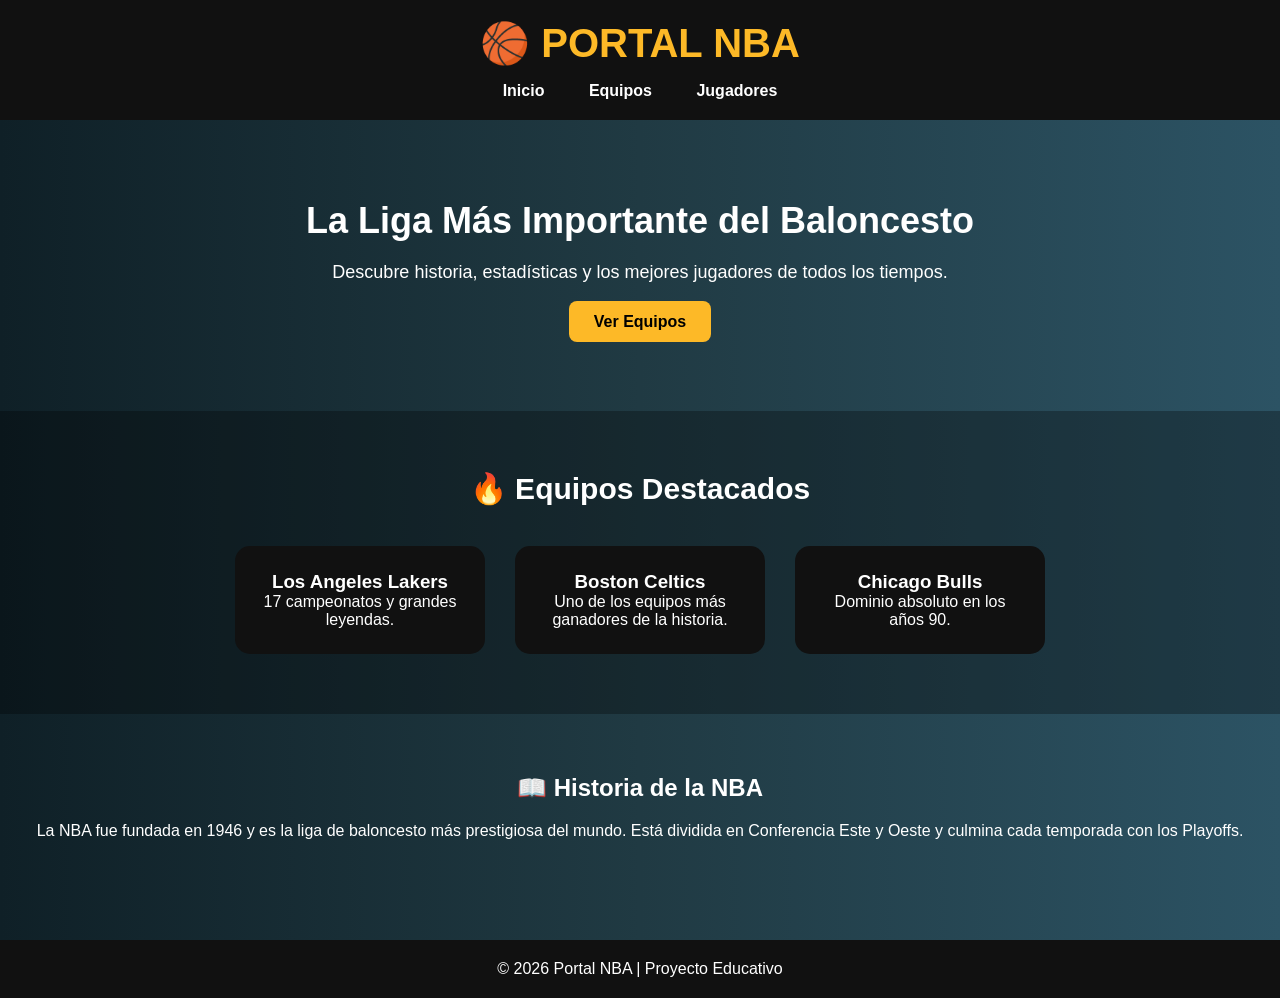
<file: Pagina baloncesto/index.html>
<!DOCTYPE html>
<html lang="es">
<head>
<meta charset="UTF-8">
<title>Portal NBA</title>
<link rel="stylesheet" href="styles.css">
</head>

<body>

<header>
    <h1>🏀 PORTAL NBA</h1>
    <nav>
        <a href="index.html">Inicio</a>
        <a href="equipos.html">Equipos</a>
        <a href="jugadores.html">Jugadores</a>
    </nav>
</header>

<section class="hero">
    <h2>La Liga Más Importante del Baloncesto</h2>
    <p>Descubre historia, estadísticas y los mejores jugadores de todos los tiempos.</p>
    <a href="equipos.html" class="boton">Ver Equipos</a>
</section>

<section class="destacados">
    <h2>🔥 Equipos Destacados</h2>

    <div class="cards">

        <div class="card">
            <h3>Los Angeles Lakers</h3>
            <p>17 campeonatos y grandes leyendas.</p>
        </div>

        <div class="card">
            <h3>Boston Celtics</h3>
            <p>Uno de los equipos más ganadores de la historia.</p>
        </div>

        <div class="card">
            <h3>Chicago Bulls</h3>
            <p>Dominio absoluto en los años 90.</p>
        </div>

    </div>
</section>

<section class="info">
    <h2>📖 Historia de la NBA</h2>
    <p>
        La NBA fue fundada en 1946 y es la liga de baloncesto más prestigiosa del mundo.
        Está dividida en Conferencia Este y Oeste y culmina cada temporada con los Playoffs.
    </p>
</section>

<footer>
    <p>© 2026 Portal NBA | Proyecto Educativo</p>
</footer>

</body>
</html>
</file>
<file: Pagina baloncesto/styles.css>
/* RESET */
* {
    margin: 0;
    padding: 0;
    box-sizing: border-box;
}

/* BODY */
body {
    font-family: Arial, Helvetica, sans-serif;
    background: linear-gradient(to right, #0f2027, #203a43, #2c5364);
    color: white;
    text-align: center;
}

/* HEADER */
header {
    background-color: #111;
    padding: 20px;
}

header h1 {
    font-size: 40px;
    color: #fdb927; /* amarillo estilo NBA */
}

nav {
    margin-top: 15px;
}

nav a {
    color: white;
    text-decoration: none;
    margin: 0 20px;
    font-weight: bold;
    transition: 0.3s;
}

nav a:hover {
    color: #fdb927;
}

/* HERO SECTION */
.hero {
    padding: 80px 20px;
}

.hero h2 {
    font-size: 36px;
    margin-bottom: 20px;
}

.hero p {
    font-size: 18px;
    margin-bottom: 30px;
}

.boton {
    background-color: #fdb927;
    color: black;
    padding: 12px 25px;
    text-decoration: none;
    border-radius: 8px;
    font-weight: bold;
    transition: 0.3s;
}

.boton:hover {
    background-color: white;
    transform: scale(1.1);
}

/* DESTACADOS */
.destacados {
    padding: 60px 20px;
    background-color: rgba(0, 0, 0, 0.3);
}

.destacados h2 {
    margin-bottom: 40px;
    font-size: 30px;
}

.cards {
    display: flex;
    justify-content: center;
    gap: 30px;
    flex-wrap: wrap;
}

.card {
    background-color: #111;
    padding: 25px;
    width: 250px;
    border-radius: 15px;
    transition: 0.3s;
}

.card:hover {
    transform: translateY(-10px);
    background-color: #fdb927;
    color: black;
}

/* INFO */
.info {
    padding: 60px 20px;
}

.info h2 {
    margin-bottom: 20px;
}
.info-equipo {
    display: none;
    background-color: rgba(0,0,0,0.7);
    padding: 10px;
    margin-top: 10px;
    border-radius: 8px;
}

.equipo h3 {
    cursor: pointer;
}

.equipo h3:hover {
    color: #fdb927;
}
.equipo {
    margin: 40px 20px;
    padding: 20px;
}

.info-equipo {
    display: none;
    background-color: rgba(0,0,0,0.7);
    padding: 15px;
    margin-top: 15px;
    border-radius: 10px;
}

.jugador {
    margin: 40px 20px;
    padding: 20px;
}

.jugador img {
    width: 200px;
    border-radius: 10px;
}

.jugador h3 {
    cursor: pointer;
    margin-top: 15px;
}

.jugador h3:hover {
    color: #fdb927;
}

.info-jugador {
    display: none;
    background-color: rgba(0,0,0,0.7);
    padding: 15px;
    margin-top: 15px;
    border-radius: 10px;
}
/* FOOTER */
footer {
    background-color: #111;
    padding: 20px;
    margin-top: 40px;
}
</file>
